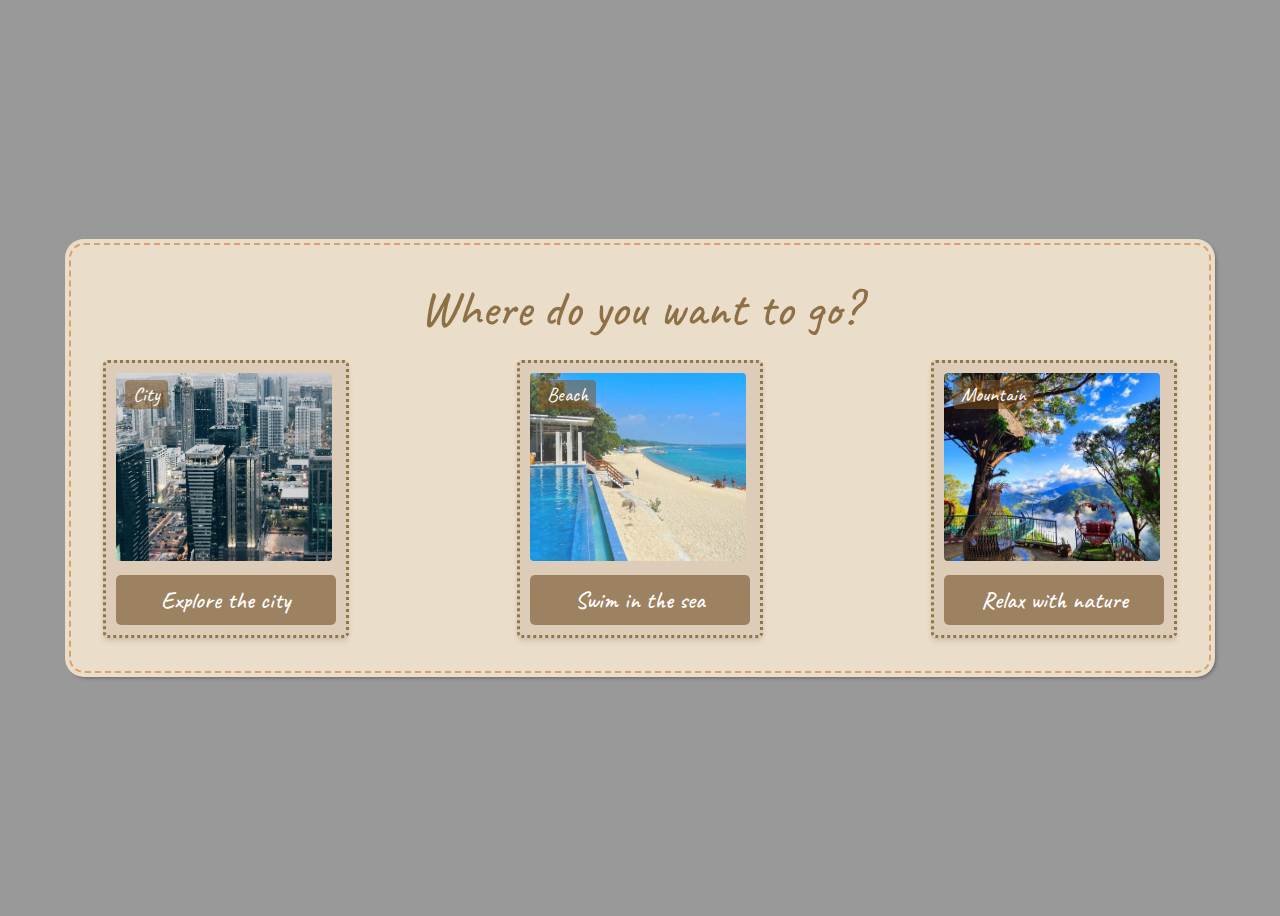
<file: choices.html>
<!DOCTYPE html>
<html>
<head>
  <link rel="preconnect" href="https://fonts.googleapis.com">
  <link rel="preconnect" href="https://fonts.gstatic.com" crossorigin>
  <link href="https://fonts.googleapis.com/css2?family=Comfortaa:wght@300..700&family=Montserrat:wght@300;400;500;600;700&family=Caveat&display=swap" rel="stylesheet">
<link rel="stylesheet" href="tara.css">
<title>Let's Go!</title>
</head>
<body>

  <div class="form-container">
    <form action="" class="form_choices">
        <h1 class="where">Where do you want to go?</h1>

        <div class="card-container">
            <div class="card">
                <div class="header">
                    <div class="image image1">
                        <span class="tag">City</span>
                    </div>
                </div>
                <div class="info">
                    <a rel="noopener noreferrer" href="#" class="block">
                        <span class="title">Explore the city</span>
                    </a>
                </div>
            </div>

            <div class="card">
                <div class="header">
                    <div class="image image2">
                        <span class="tag">Beach</span>
                    </div>
                </div>
                <div class="info">
                    <a rel="noopener noreferrer" href="#" class="block">
                        <span class="title">Swim in the sea</span>
                    </a>
                </div>
            </div>

        <div class="card">
            <div class="header">
                <div class="image image3">
                    <span class="tag">Mountain</span>
                </div>
    
            </div>
            <div class="info">
                <a rel="noopener noreferrer" href="#" class="block">
                    <span class="title">Relax with nature</span>
                </a>
            </div>
        </div>
    </div>
    
    </form>
</div>



</body>
</html>
</file>
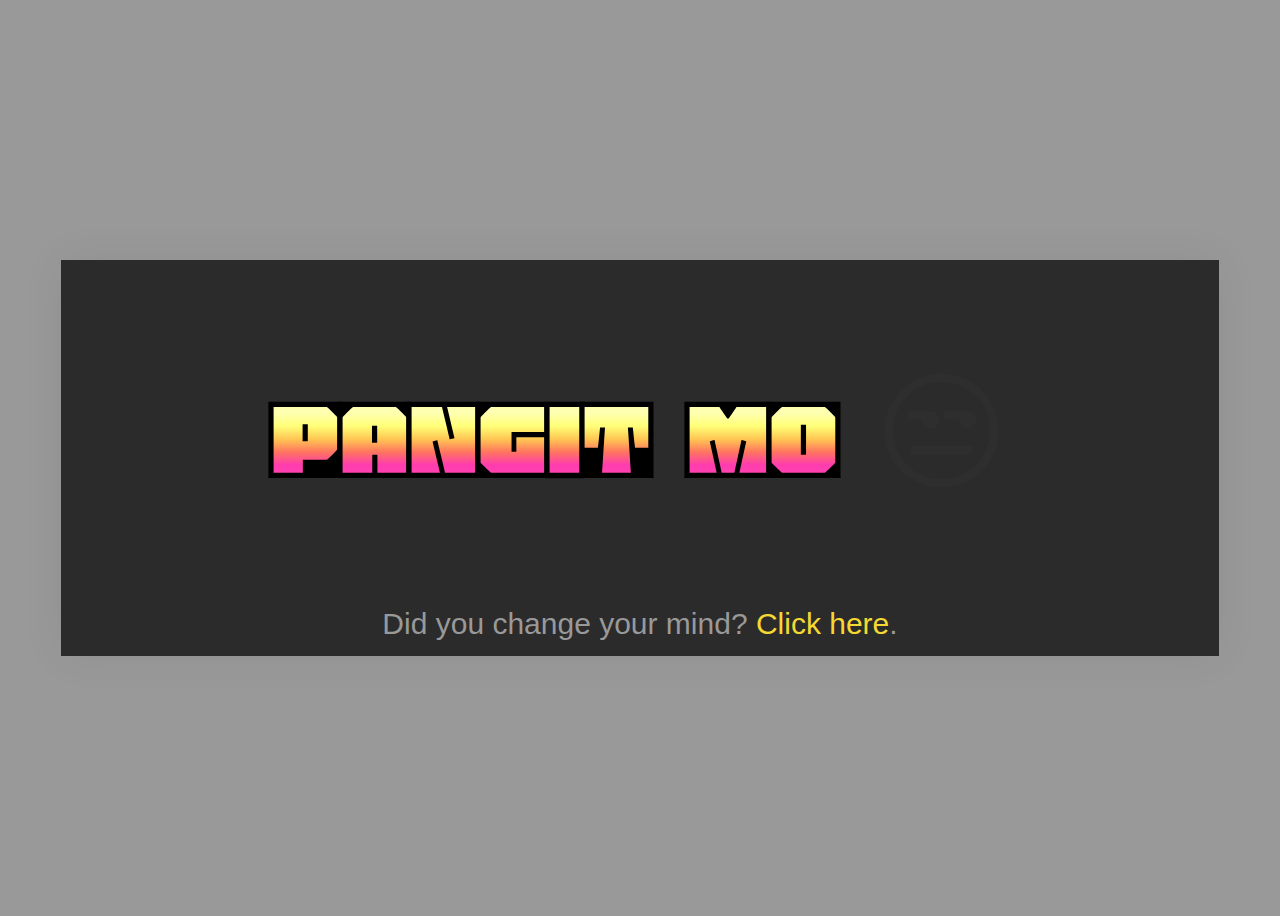
<file: exit.html>
<!DOCTYPE html>
<html>
<head>
    <link rel="preconnect" href="https://fonts.googleapis.com">
    <link rel="preconnect" href="https://fonts.gstatic.com" crossorigin>
    <link href="https://fonts.googleapis.com/css2?family=Honk&display=swap" rel="stylesheet">
<link rel="stylesheet" href="tara.css">
<title>Exit</title>
</head>
<body>

  <div class="form-container">
    <form action="" class="form_exit">
      <h1 class="heading-exit">PANGIT MO &#128530;</h1>
      <p class="subtitle-exit">Did you change your mind? <a href="index.html" class="link-exit">Click here</a>.</p>
  </form>
</div>

</body>
</html>
</file>
<file: tara.css>
body {
  text-align: center;
  background-color: #999999;
}
.form-container {
  display: flex;
  justify-content: center;
  align-items: center;
  min-height: 100vh; /* vh stands for viewport height */
}
.form_main {
  min-width: 80%;
  display: inline-block;
  gap: 10px;
  padding-top: 3em;
  padding-left: 2.8em;
  padding-right: 2.8em;
  padding-bottom: 2.1em;
  border: 2px dashed #DAA06D;
  border-radius: 15px;
  background-color: #EADDCA;
  box-shadow: 0 0 0 4px #EADDCA, 2px 2px 4px 2px rgba(0, 0, 0, 0.5);
  transition: .4s ease-in-out;
}


.heading {
  font-size: 80px;
  color: #8d7045;
  font-weight: 500;
  margin: 5px 0 20px 0;
  font-family: "Caveat", cursive;
}

.subtitle {
  font-size: 25px;
  color: #8d7045;
  margin: 5px 0 30px 0;
  font-family: "Comfortaa", sans-serif;
  font-weight: 500;
}


.button-yes {
  padding: 0.1em 0.25em;
  width: 15.9em;
  height: 7.5em;
  background-color: #8b733d;
  border: 0.08em solid #fff;
  border-radius: 0.3em;
  font-size: 12px;
  cursor: pointer;
  margin-right: 30px;
}

.button-yes .yesButton {
  font-family: "Comfortaa", sans-serif;
  position: relative;
  display: flex;
  justify-content: center;
  align-items: center;
  bottom: 0.5em;
  width: 10em;
  height: 4.4em;
  background-color: #8b733d;
  border-radius: 0.2em;
  font-size: 1.5em;
  color: #fff;
  border: 0.08em solid #fff;
  box-shadow: 0 0.4em 0.1em 0.019em #fff;
  text-decoration: none;
}

.button-yes .yesButton:hover {
  transition: all 0.3s;
  transform: translate(0, 0.4em);
  box-shadow: 0 0 0 0 #fff;
}

.button-yes .yesButton:not(hover) {
  transition: all 0.5s;
}

.button-no {
  padding: 0.1em 0.25em;
  width: 15.9em;
  height: 7.5em;
  background-color: #8b733d;
  border: 0.08em solid #fff;
  border-radius: 0.3em;
  font-size: 12px;
  cursor: pointer;
}

.button-no .noButton {
  font-family: "Comfortaa", sans-serif;
  position: relative;
  display: flex;
  justify-content: center;
  align-items: center;
  bottom: 0.5em;
  width: 10em;
  height: 4.4em;
  background-color: #8b733d;
  border-radius: 0.2em;
  font-size: 1.5em;
  color: #fff;
  border: 0.08em solid #fff;
  box-shadow: 0 0.4em 0.1em 0.019em #fff;
  text-decoration: none;
}

.button-no .noButton:hover {
  transition: all 0.3s;
  transform: translate(0, 0.4em);
  box-shadow: 0 0 0 0 #fff;
}

.button-no .noButton:not(hover) {
  transition: all 0.5s;
}

.heading-exit {
  font-size: 130px;
  color: #2e2e2e;
  font-weight: bolder;
  font-family: "Honk", system-ui;
}

.form_exit {
  min-width: 90%;
  display: inline-block;
  flex-direction: column;
  align-items: center;
  justify-content: center;
  background-color: rgb(43, 43, 43);
  padding: 10px;
  box-shadow: 0px 0px 40px rgba(0, 0, 0, 0.062);
  margin-left: auto;
  margin-right: auto;
}

.subtitle-exit {
  font-size: 30px;
  color: #999999;
  margin: 40px 0 5px 0;
  font-family: "Comfortaa", sans-serif;
}

.link-exit {
  color: rgb(245, 216, 50);
  text-decoration: none;
}

.link-exit:hover {
  color: rgb(206, 255, 127);
}


.form_choices {
  min-width: 85%;
  display: inline-block;
  gap: 5px;
  padding-top: 2em;
  padding-left: 2em;
  padding-right: 2em;
  padding-bottom: 2.1em;
  border: 2px dashed #DAA06D;
  border-radius: 15px;
  background-color: #EADDCA;
  box-shadow: 0 0 0 4px #EADDCA, 2px 2px 4px 2px rgba(0, 0, 0, 0.5);
  transition: .4s ease-in-out;
}

.where {
  font-size: 50px;
  color: #8d7045;
  font-weight: 500;
  margin: 0px 0 20px 0;
  font-family: "Caveat", cursive;
}

.card-container {
  display: flex;
  justify-content: space-between;
  padding: 0%;
}

.card {
  padding: 10px;
  min-width: 220px;
  max-width: 180px;
  box-shadow: 0 4px 6px -1px rgba(0, 0, 0, 0.1), 0 2px 4px -1px rgba(0, 0, 0, 0.06);
  background-color: rgb(221, 205, 184);
  font-family: "Caveat", cursive;
  text-align: left;
  align-items: center;
  justify-content: center;
  border-radius: 5px;
  border: #8f7847 dotted;
}

.content {
  margin-top: 1rem;
}

.content .header {
  margin-top: 0.5rem;
}

.image {
  min-width: 90%;
  max-width: 90%;
  height: 170px;
  border-radius: 4px;
  padding: 9px;
  background-size: 100% 100%;
  background-position: center;
  background-repeat: no-repeat;
}

.image:active {
  transform: scale(2, 2);
}

.image1 {
  background-image: url(img/bgc.jpg);
}

.image2 {
  background-image: url(img/beach.jpg);
}

.image3 {
  background-image: url(img/mountain.jpg);
}

.tag {
  text-transform: capitalize;
  background-color: rgba(128, 82, 29, 0.514);
  padding: 2px 8px;
  border-radius: 4px;
  color: #fff;
  font-size: 20px;
}

.block {
  text-decoration: none;
}

.title {
  display: block;
  font-size: 24px;
  font-weight: 500;
  margin-top: 14px;
  padding: 10px;
  color: #ffffff;
  text-align: center;
  background-color: rgb(157, 130, 98);
  border-radius: 5px;
}
</file>
